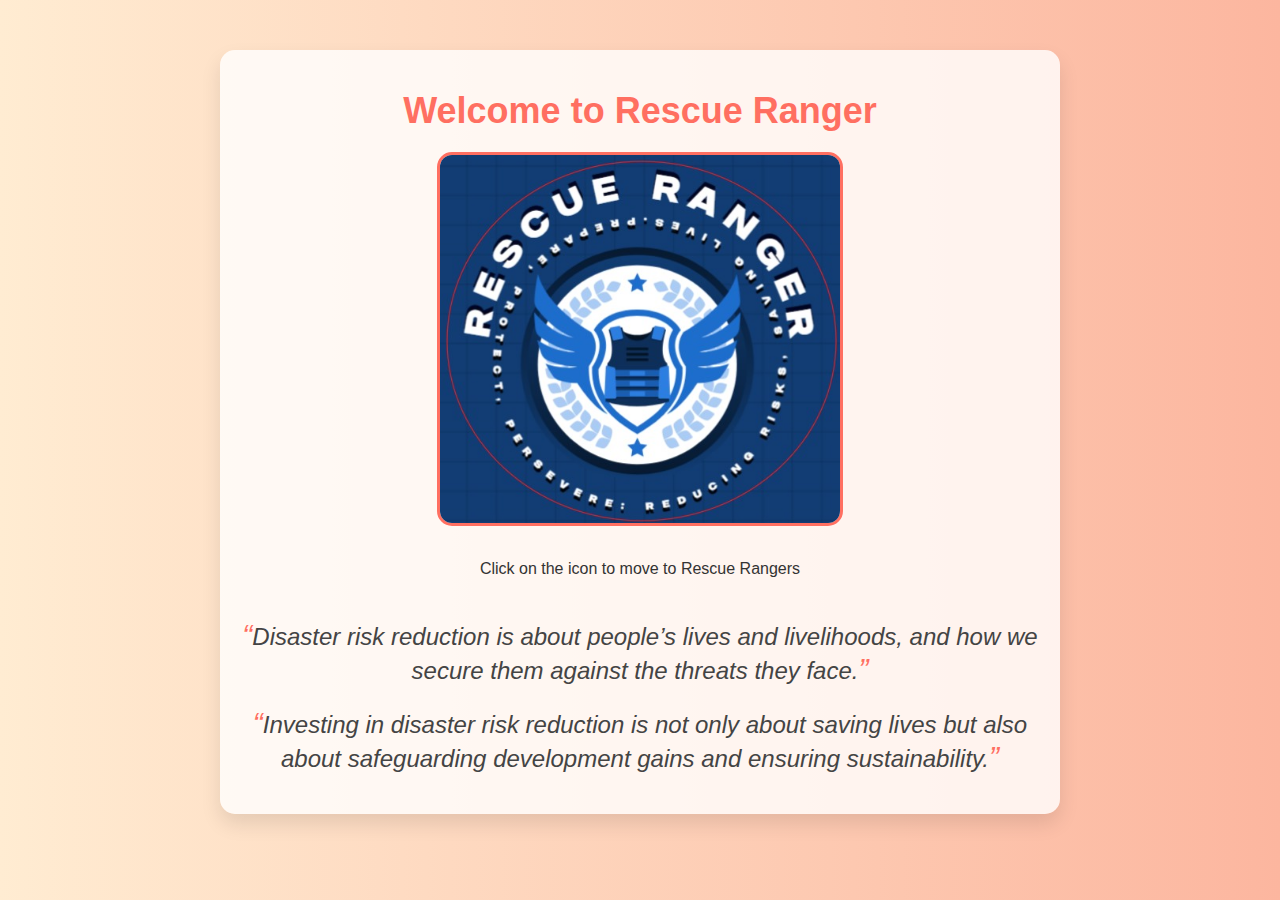
<file: index.html>
<!DOCTYPE html>
<html lang="en">
<head>
    <meta charset="UTF-8">
    <meta name="viewport" content="width=device-width, initial-scale=1.0">
    <title>Rescue Ranger</title>
    <style>
        body {
            margin: 0;
            font-family: 'Segoe UI', Tahoma, Geneva, Verdana, sans-serif;
            background: linear-gradient(to right, #ffecd2, #fcb69f); /* Gradient background */
            color: #333;
            text-align: center;
        }
        .container {
            padding: 50px 20px;
        }
        .img-one {
            padding: 20px;
            background: rgba(255, 255, 255, 0.8); /* White with opacity */
            border-radius: 15px;
            box-shadow: 0 10px 20px rgba(0, 0, 0, 0.1); /* Adds a shadow */
            display: inline-block;
            max-width: 800px;
            margin: auto;
        }
        .img-one h1 {
            color: #ff6f61; /* Warm color for heading */
            font-size: 36px;
            margin: 20px 0;
            font-weight: bold;
        }
        .img-one img {
            width: 60%; /* Makes the image responsive */
            max-width: 400px; /* Limits the maximum width */
            height: auto; /* Maintains aspect ratio */
            cursor: pointer; /* Indicates the image is clickable */
            border: 3px solid #ff6f61; /* Warm colored border */
            border-radius: 15px; /* Adds rounded corners to the image */
            transition: transform 0.3s ease; /* Smooth transition on hover */
        }
        .img-one img:hover {
            transform: scale(1.05); /* Slightly enlarges the image on hover */
        }
        .Home {
            margin-top: 30px;
        }
        .Home a {
            text-decoration: none;
            color: #ff6f61; /* Matches the color theme */
            font-size: 24px;
            font-weight: bold;
        }
        .Home a:hover {
            text-decoration: underline;
            color: #f85f54; /* Slightly darker shade on hover */
        }
        .quotes {
            margin-top: 40px;
            font-style: italic;
            color: #444;
        }
        .quotes h2 {
            font-size: 24px;
            margin: 20px 0;
            font-weight: normal;
        }
        .quotes h2::before, .quotes h2::after {
            content: '“';
            font-size: 30px;
            color: #ff6f61;
        }
        .quotes h2::after {
            content: '”';
        }
    </style>
</head>
<body>
    <div class="container">
        <div class="img-one">
            <h1>Welcome to Rescue Ranger</h1>
            <a href="home.html">
                <img src="logo.jpg" alt="logo" />
            </a>
            <div class="Home">
                <p>Click on the icon to move to Rescue Rangers</p>
            </div>
            <div class="quotes">
                <h2>Disaster risk reduction is about people’s lives and livelihoods, and how we secure them against the threats they face.</h2>
                <h2>Investing in disaster risk reduction is not only about saving lives but also about safeguarding development gains and ensuring sustainability.</h2>
            </div>
        </div>
    </div>
</body>
</html>
</file>
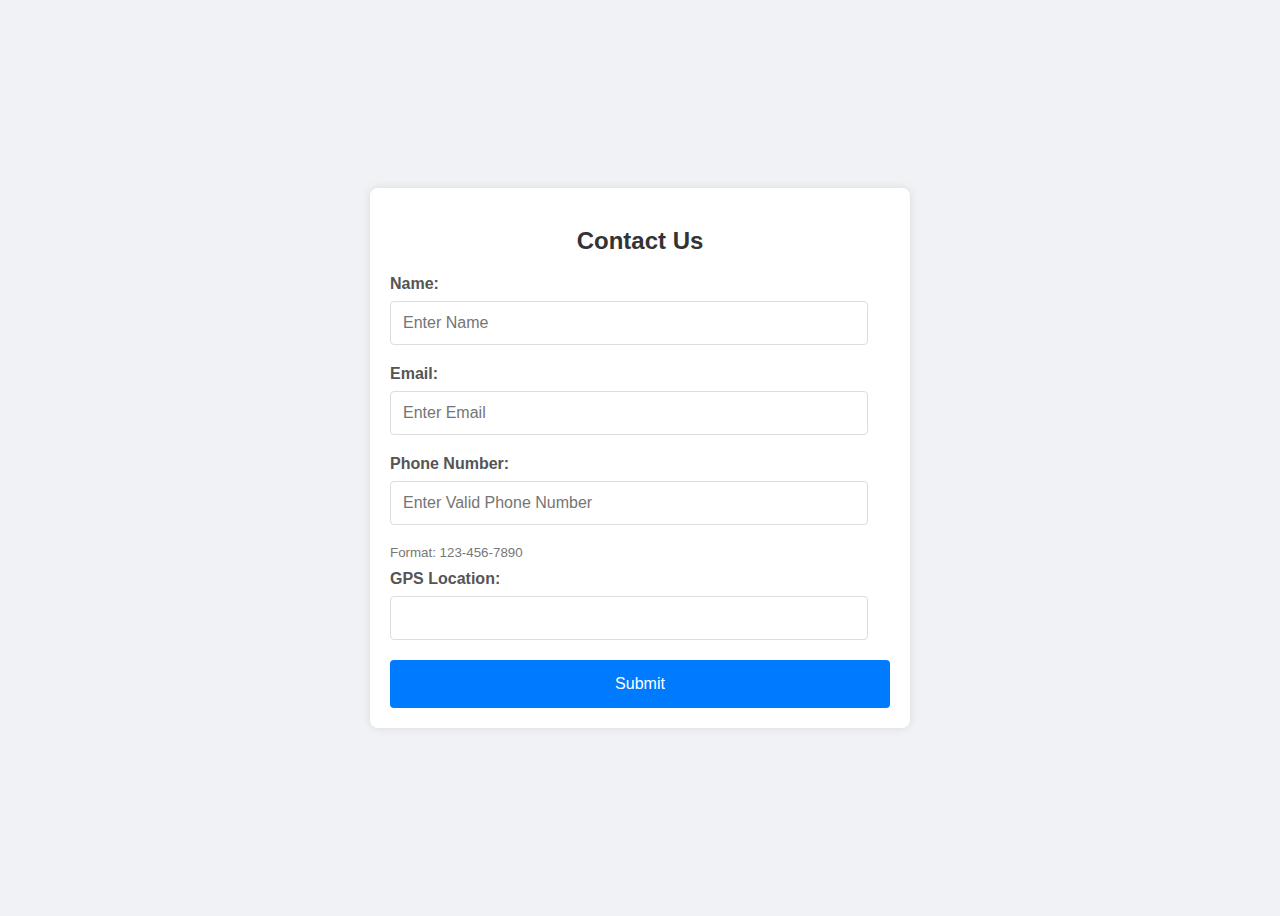
<file: contact.html>
<!DOCTYPE html>
<html>
<head>
	<title>Contact Us</title>
	<style>
		body {
			font-family: Arial, sans-serif;
			background-color: #f0f2f5;
		    margin: 10;
			padding: 10; 
			display: flex;
			justify-content: center;
			align-items: center;
			height: 100vh;
		}
		form {
			padding: 20px;
			border-radius: 8px;
			box-shadow: 0 0 10px rgba(0, 0, 0, 0.1);
			background-color: #ffffff;
			width: 100%;
			max-width: 500px;
		}
		h2 {
			text-align: center;
			color: #333;
			margin-bottom: 20px;
		}
		label {
			display: block;
			margin-bottom: 8px;
			font-weight: bold;
			color: #555;
		}
		input[type="text"], input[type="email"], input[type="tel"] {
			width: calc(100% - 22px);
			padding: 12px;
			margin-bottom: 20px;
			border: 1px solid #ddd;
			border-radius: 4px;
			box-sizing: border-box;
			font-size: 16px;
		}
		input[type="submit"] {
			background-color: #007bff;
			color: white;
			padding: 15px;
			border: none;
			border-radius: 4px;
			cursor: pointer;
			font-size: 16px;
			width: 100%;
		}
		input[type="submit"]:hover {
			background-color: #0056b3;
		}
		small {
			display: block;
			margin-bottom: 10px;
			color: #777;
		}
	</style>
</head>
<body>
	<form action="#" method="post">
		<h2>Contact Us</h2>
		<label for="name">Name:</label>
		<input type="text" id="name" placeholder="Enter Name" name="name" required>

		<label for="email">Email:</label>
		<input type="email" id="email" placeholder="Enter Email" name="email" required>

		<label for="phone">Phone Number:</label>
		<input type="tel" id="phone" placeholder="Enter Valid Phone Number" name="phone" pattern="[0-9]{10}" required>
		<small>Format: 123-456-7890</small>

		<label for="location">GPS Location:</label>
		<input type="text" id="location" name="location" required>

		<input type="submit" value="Submit">
	</form>
</body>
</html>
</file>
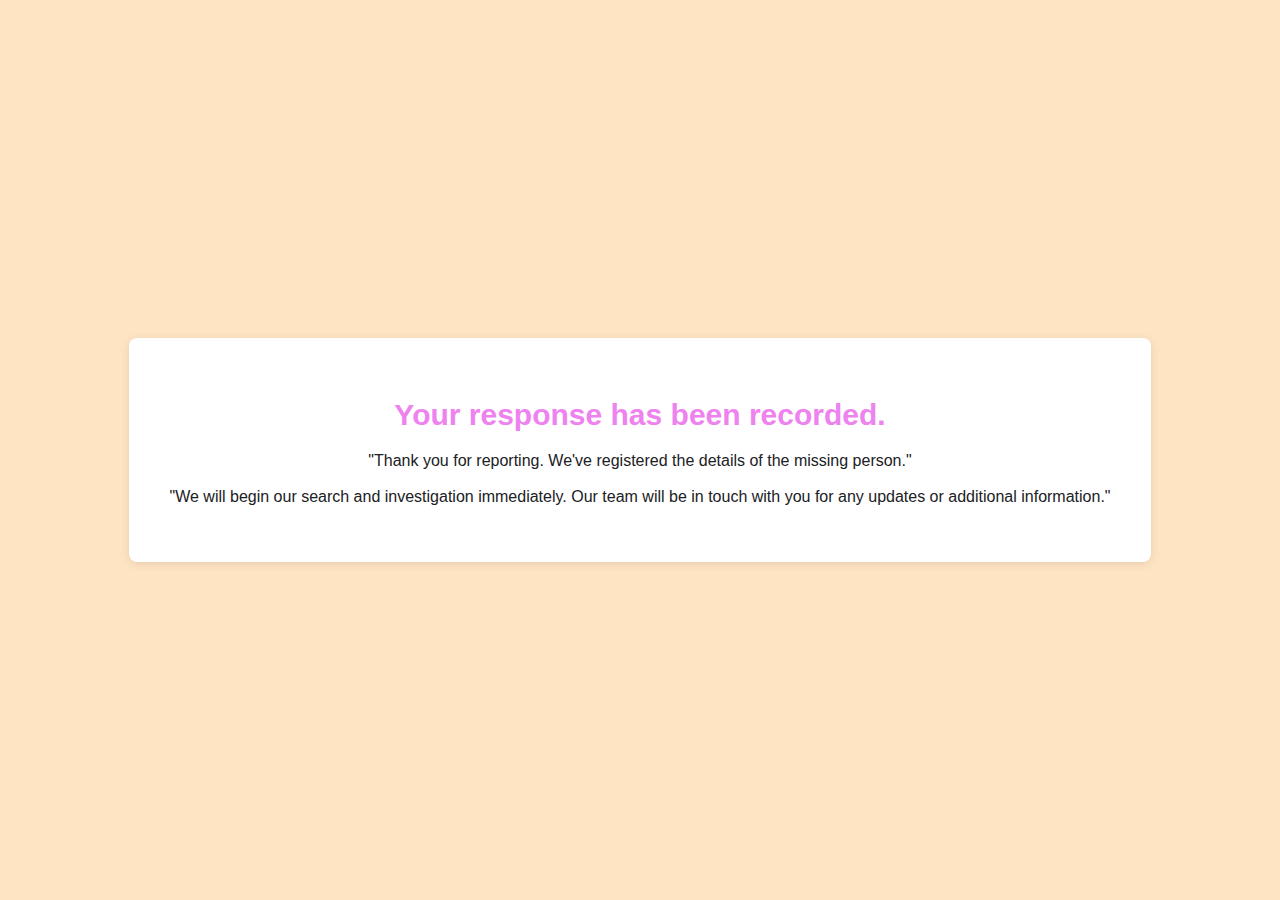
<file: nextp.html>
<!DOCTYPE html>
<html lang="en">
<head>
    <meta charset="UTF-8">
    <meta name="viewport" content="width=device-width, initial-scale=1.0">
    <title>Form Submission</title>
    <style>
        body {
            font-family: Arial, sans-serif;
            background-color: #f1f3f4;
            margin: 0;
            display: flex;
            justify-content: center;
            align-items: center;
            height: 100vh;
            background-color: bisque;
        }
        .submission-box {
            background-color: white;
            border-radius: 8px;
            padding: 40px;
            box-shadow: 0 2px 10px rgba(0, 0, 0, 0.1);
            text-align: center;
        }
        .submission-box h1 {
            color:violet;
            font-size: 30px;
            margin-bottom: 20px;
        }
        .submission-box p {
            color: #202124;
            font-size: 16px;
        }
    </style>
</head>
<body>
    <div class="submission-box">
        <h1>Your response has been recorded.</h1>
        <p>"Thank you for reporting. We've registered the details of the missing person."<br>
            <br>
            "We will begin our search and investigation immediately. Our team will be in touch with you for any updates or additional information."</p>
    </div>
</body>
</html>
</file>
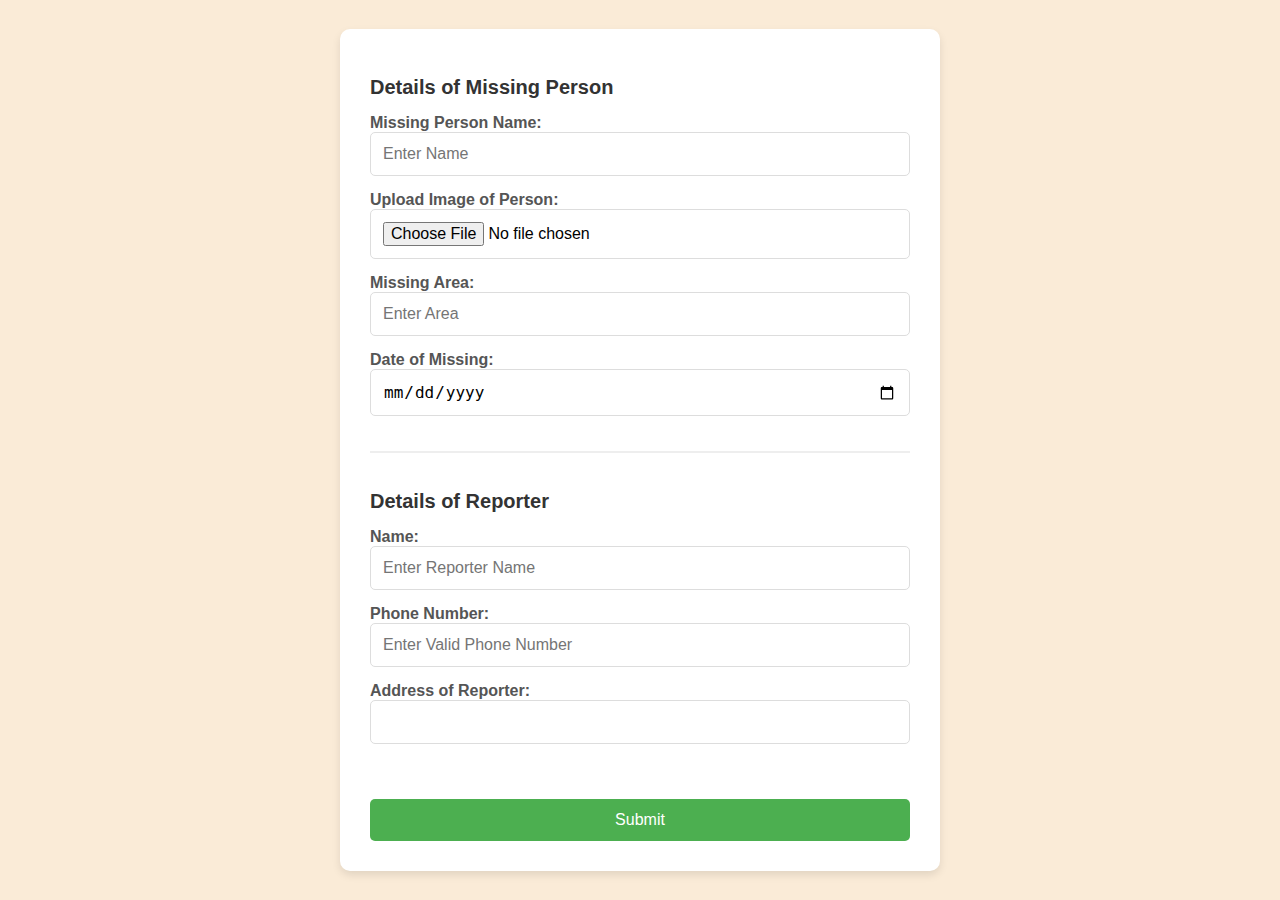
<file: TraceLink.html>
<!DOCTYPE html>
<html lang="en">
<head>
    <meta charset="UTF-8">
    <meta name="viewport" content="width=device-width, initial-scale=1.0">
    <title>Details of Missing Person</title>
    <style>
        body {
            background-color:antiquewhite;
            font-family: 'Arial', sans-serif;
            margin: 0;
            padding: 0;
            display: flex;
            justify-content: center;
            align-items: center;
            min-height: 100vh;
        }

        .container {
            background-color: #ffffff;
            border-radius: 10px;
            box-shadow: 0 4px 8px rgba(0, 0, 0, 0.1);
            width: 100%;
            max-width: 600px;
            padding: 30px;
            box-sizing: border-box;
        }

        h1 {
            color: #333;
            margin-bottom: 20px;
            text-align: center;
            font-size: 24px;
        }

        form {
            display: flex;
            flex-direction: column;
            gap: 20px;
        }

        label {
            font-weight: bold;
            margin-bottom: 8px;
            color: #555;
        }

        input[type="text"], 
        input[type="file"], 
        input[type="address"],
        input[type="date"],
        input[type="tel"] {
            width: 100%;
            padding: 12px;
            border: 1px solid #ddd;
            border-radius: 5px;
            font-size: 16px;
            box-sizing: border-box;
        }

        input[type="submit"] {
            background-color: #4CAF50;
            color: white;
            padding: 12px 20px;
            border: none;
            border-radius: 5px;
            cursor: pointer;
            font-size: 16px;
            transition: background-color 0.3s ease;
        }

        input[type="submit"]:hover {
            background-color: #45a049;
        }

        .form-section {
            border-bottom: 2px solid #eee;
            padding-bottom: 20px;
        }

        .form-section:last-of-type {
            border-bottom: none;
        }

        .form-section h2 {
            font-size: 20px;
            color: #333;
            margin-bottom: 15px;
        }

        .form-section label {
            margin-bottom: 5px;
        }

        .form-section input {
            margin-bottom: 15px;
        }
    </style>
</head>
<body>
    <div class="container">
        <form action="nextp.html" method="post">
            <div class="form-section">
                <h2>Details of Missing Person</h2>
                <label for="name">Missing Person Name:</label>
                <input type="text" id="name" placeholder="Enter Name" name="name" required>

                <label for="image">Upload Image of Person:</label>
                <input type="file" id="image" name="img" required>

                <label for="area">Missing Area:</label>
                <input type="text" id="area" placeholder="Enter Area" name="area" required>

                <label for="dom">Date of Missing:</label>
                <input type="date" id="dom" name="dom" required>
            </div>
            <div class="form-section">
                <h2>Details of Reporter</h2>
                <label for="name1">Name:</label>
                <input type="text" id="name1" placeholder="Enter Reporter Name" name="name1" required>

                <label for="phone">Phone Number:</label>
                <input type="tel" id="phone" placeholder="Enter Valid Phone Number" name="phone" pattern="[0-9]{10}" required>

                <label for="address">Address of Reporter:</label>
                <input type="text" id="address" name="address" required>
            </div>
            <input type="submit" value="Submit">
        </form>
    </div>
</body>
</html>
</file>
